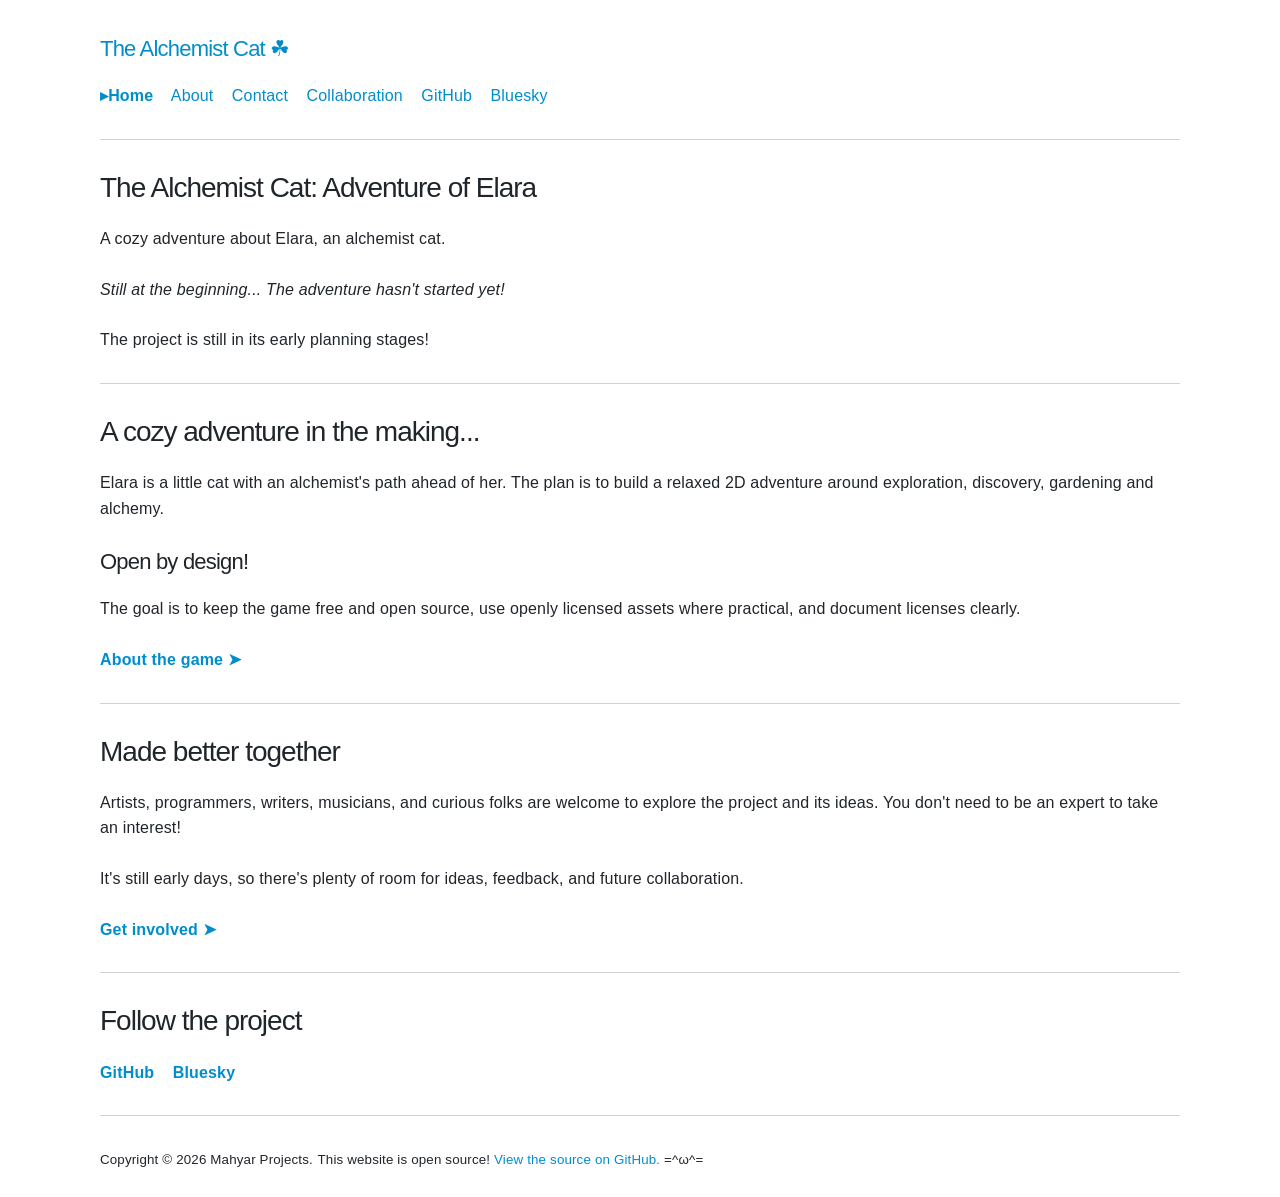
<file: index.html>
<!doctype html>
<html lang="en">
    <head>
        <meta charset="utf-8" />
        <meta name="viewport" content="width=device-width, initial-scale=1" />
        <link rel="icon" href="favicon.ico" />
        <script data-goatcounter="https://alchemistcat.goatcounter.com/count" async src="//gc.zgo.at/count.js"></script>
        <title>The Alchemist Cat: Adventure of Elara</title>
        <link rel="stylesheet" href="milligram.css" />
        <link rel="stylesheet" href="palette.css" />
    </head>

    <body>
        <header>
            <div class="container">
                <br />

                <h4>
                    <a href="index.html">The Alchemist Cat ☘</a>
                </h4>

                <nav aria-label="Main navigation">
                    <a href="index.html" aria-current="page"><strong>▸Home</strong></a>
                    &nbsp;&nbsp;
                    <a href="about.html">About</a>
                    &nbsp;&nbsp;
                    <a href="contact.html">Contact</a>
                    &nbsp;&nbsp;
                    <a href="collaborate.html">Collaboration</a>
                    &nbsp;&nbsp;
                    <a href="https://github.com/AlchemistCat">GitHub</a>
                    &nbsp;&nbsp;
                    <a href="https://bsky.app/profile/thealchemistcat.bsky.social">Bluesky</a>
                </nav>

                <hr />
            </div>
        </header>

        <main class="container">
            <h3>The Alchemist Cat: Adventure of Elara</h3>

            <p>A cozy adventure about Elara, an alchemist cat.</p>

            <p>
                <em> Still at the beginning... The adventure hasn't started yet! </em>
            </p>

            <p>The project is still in its early planning stages!</p>

            <hr />

            <h3>A cozy adventure in the making...</h3>

            <p>
                Elara is a little cat with an alchemist's path ahead of her. The plan is to build a relaxed 2D adventure
                around exploration, discovery, gardening and alchemy.
            </p>

            <h4>Open by design!</h4>

            <p>
                The goal is to keep the game free and open source, use openly licensed assets where practical, and
                document licenses clearly.
            </p>

            <p>
                <a href="about.html"><strong>About the game ➤</strong></a>
            </p>

            <hr />

            <h3>Made better together</h3>

            <p>
                Artists, programmers, writers, musicians, and curious folks are welcome to explore the project and its
                ideas. You don't need to be an expert to take an interest!
            </p>

            <p>It's still early days, so there's plenty of room for ideas, feedback, and future collaboration.</p>

            <p>
                <a href="collaborate.html"><strong>Get involved ➤</strong></a>
            </p>

            <hr />

            <h3>Follow the project</h3>

            <p>
                <a href="https://github.com/AlchemistCat"><strong>GitHub</strong></a>
                &nbsp;&nbsp;
                <a href="https://bsky.app/profile/thealchemistcat.bsky.social"><strong>Bluesky</strong></a>
            </p>
        </main>

        <footer>
            <div class="container">
                <hr />

                <p>
                    <small> Copyright &copy; 2026 Mahyar Projects.</small>
                    <small>
                        This website is open source!
                        <a href="https://github.com/AlchemistCat/AlchemistCat.github.io">View the source on GitHub.</a>
                        =^ω^=</small
                    >
                </p>
            </div>
        </footer>
    </body>
</html>
</file>
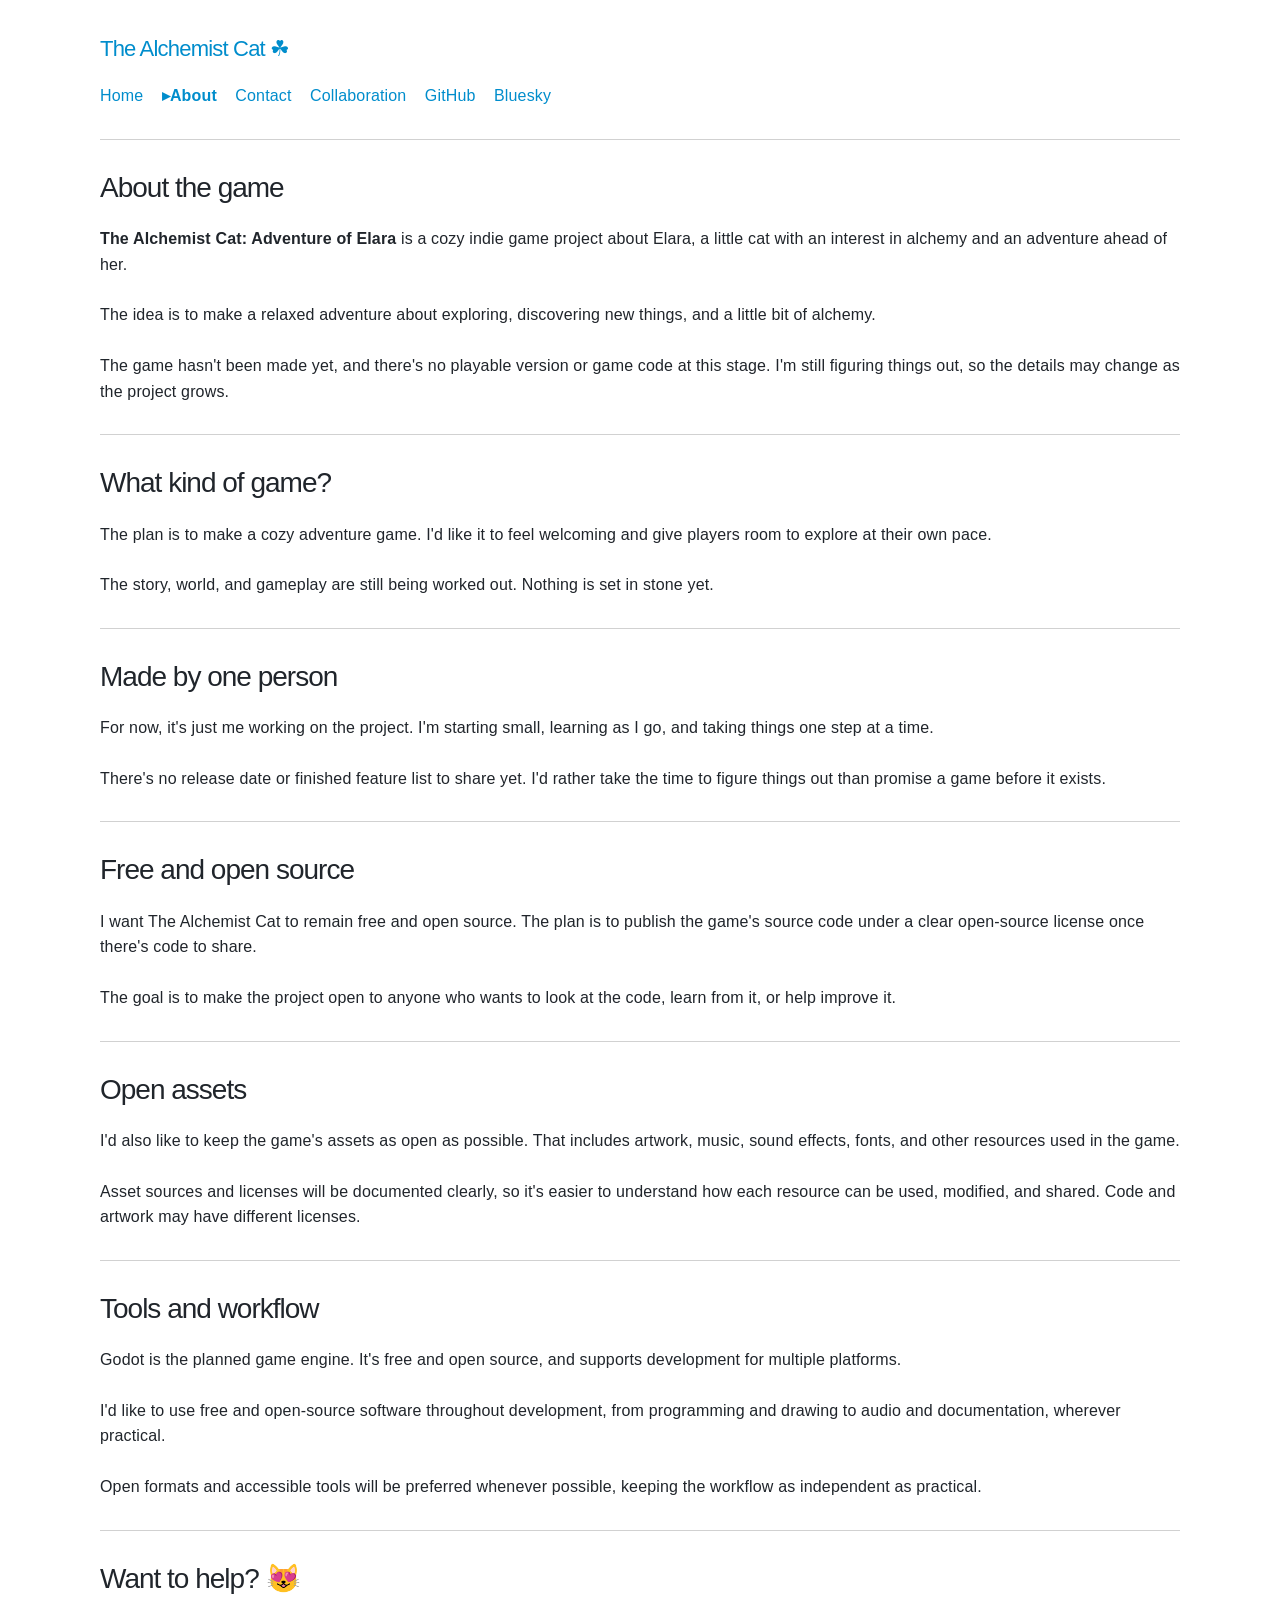
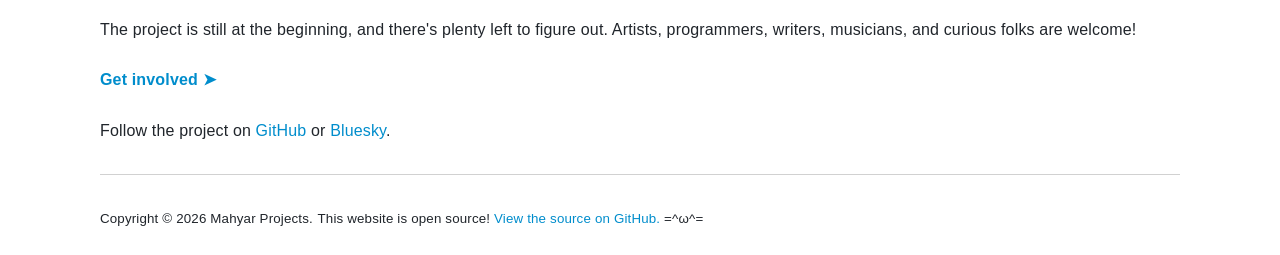
<file: about.html>
<!doctype html>
<html lang="en">
    <head>
        <meta charset="utf-8" />
        <meta name="viewport" content="width=device-width, initial-scale=1" />
        <script data-goatcounter="https://alchemistcat.goatcounter.com/count" async src="//gc.zgo.at/count.js"></script>
        <title>About - The Alchemist Cat</title>
        <link rel="stylesheet" href="milligram.css" />
        <link rel="stylesheet" href="palette.css" />
    </head>

    <body>
        <header>
            <div class="container">
                <br />

                <h4>
                    <a href="index.html">The Alchemist Cat ☘</a>
                </h4>

                <nav aria-label="Main navigation">
                    <a href="index.html">Home</a>
                    &nbsp;&nbsp;
                    <a href="about.html" aria-current="page"><strong>▸About</strong></a>
                    &nbsp;&nbsp;
                    <a href="contact.html">Contact</a>
                    &nbsp;&nbsp;
                    <a href="collaborate.html">Collaboration</a>
                    &nbsp;&nbsp;
                    <a href="https://github.com/AlchemistCat">GitHub</a>
                    &nbsp;&nbsp;
                    <a href="https://bsky.app/profile/thealchemistcat.bsky.social">Bluesky</a>
                </nav>

                <hr />
            </div>
        </header>

        <main class="container">
            <h3>About the game</h3>

            <p>
                <strong>The Alchemist Cat: Adventure of Elara</strong>
                is a cozy indie game project about Elara, a little cat with an interest in alchemy and an adventure
                ahead of her.
            </p>

            <p>
                The idea is to make a relaxed adventure about exploring, discovering new things, and a little bit of
                alchemy.
            </p>

            <p>
                The game hasn't been made yet, and there's no playable version or game code at this stage. I'm still
                figuring things out, so the details may change as the project grows.
            </p>

            <hr />

            <h3>What kind of game?</h3>

            <p>
                The plan is to make a cozy adventure game. I'd like it to feel welcoming and give players room to
                explore at their own pace.
            </p>

            <p>The story, world, and gameplay are still being worked out. Nothing is set in stone yet.</p>

            <hr />

            <h3>Made by one person</h3>

            <p>
                For now, it's just me working on the project. I'm starting small, learning as I go, and taking things
                one step at a time.
            </p>

            <p>
                There's no release date or finished feature list to share yet. I'd rather take the time to figure things
                out than promise a game before it exists.
            </p>

            <hr />

            <h3>Free and open source</h3>

            <p>
                I want The Alchemist Cat to remain free and open source. The plan is to publish the game's source code
                under a clear open-source license once there's code to share.
            </p>

            <p>
                The goal is to make the project open to anyone who wants to look at the code, learn from it, or help
                improve it.
            </p>

            <hr />

            <h3>Open assets</h3>

            <p>
                I'd also like to keep the game's assets as open as possible. That includes artwork, music, sound
                effects, fonts, and other resources used in the game.
            </p>

            <p>
                Asset sources and licenses will be documented clearly, so it's easier to understand how each resource
                can be used, modified, and shared. Code and artwork may have different licenses.
            </p>

            <hr />

            <h3>Tools and workflow</h3>

            <p>
                Godot is the planned game engine. It's free and open source, and supports development for multiple
                platforms.
            </p>

            <p>
                I'd like to use free and open-source software throughout development, from programming and drawing to
                audio and documentation, wherever practical.
            </p>

            <p>
                Open formats and accessible tools will be preferred whenever possible, keeping the workflow as
                independent as practical.
            </p>

            <hr />

            <h3>Want to help? 😻</h3>

            <p>
                The project is still at the beginning, and there's plenty left to figure out. Artists, programmers,
                writers, musicians, and curious folks are welcome!
            </p>

            <p>
                <a href="collaborate.html"><strong>Get involved ➤</strong></a>
            </p>

            <p>
                Follow the project on
                <a href="https://github.com/AlchemistCat">GitHub</a>
                or
                <a href="https://bsky.app/profile/thealchemistcat.bsky.social">Bluesky</a>.
            </p>
        </main>

        <footer>
            <div class="container">
                <hr />

                <p>
                    <small> Copyright &copy; 2026 Mahyar Projects.</small>
                    <small>
                        This website is open source!
                        <a href="https://github.com/AlchemistCat/AlchemistCat.github.io">View the source on GitHub.</a>
                        =^ω^=</small
                    >
                </p>
            </div>
        </footer>
    </body>
</html>
</file>
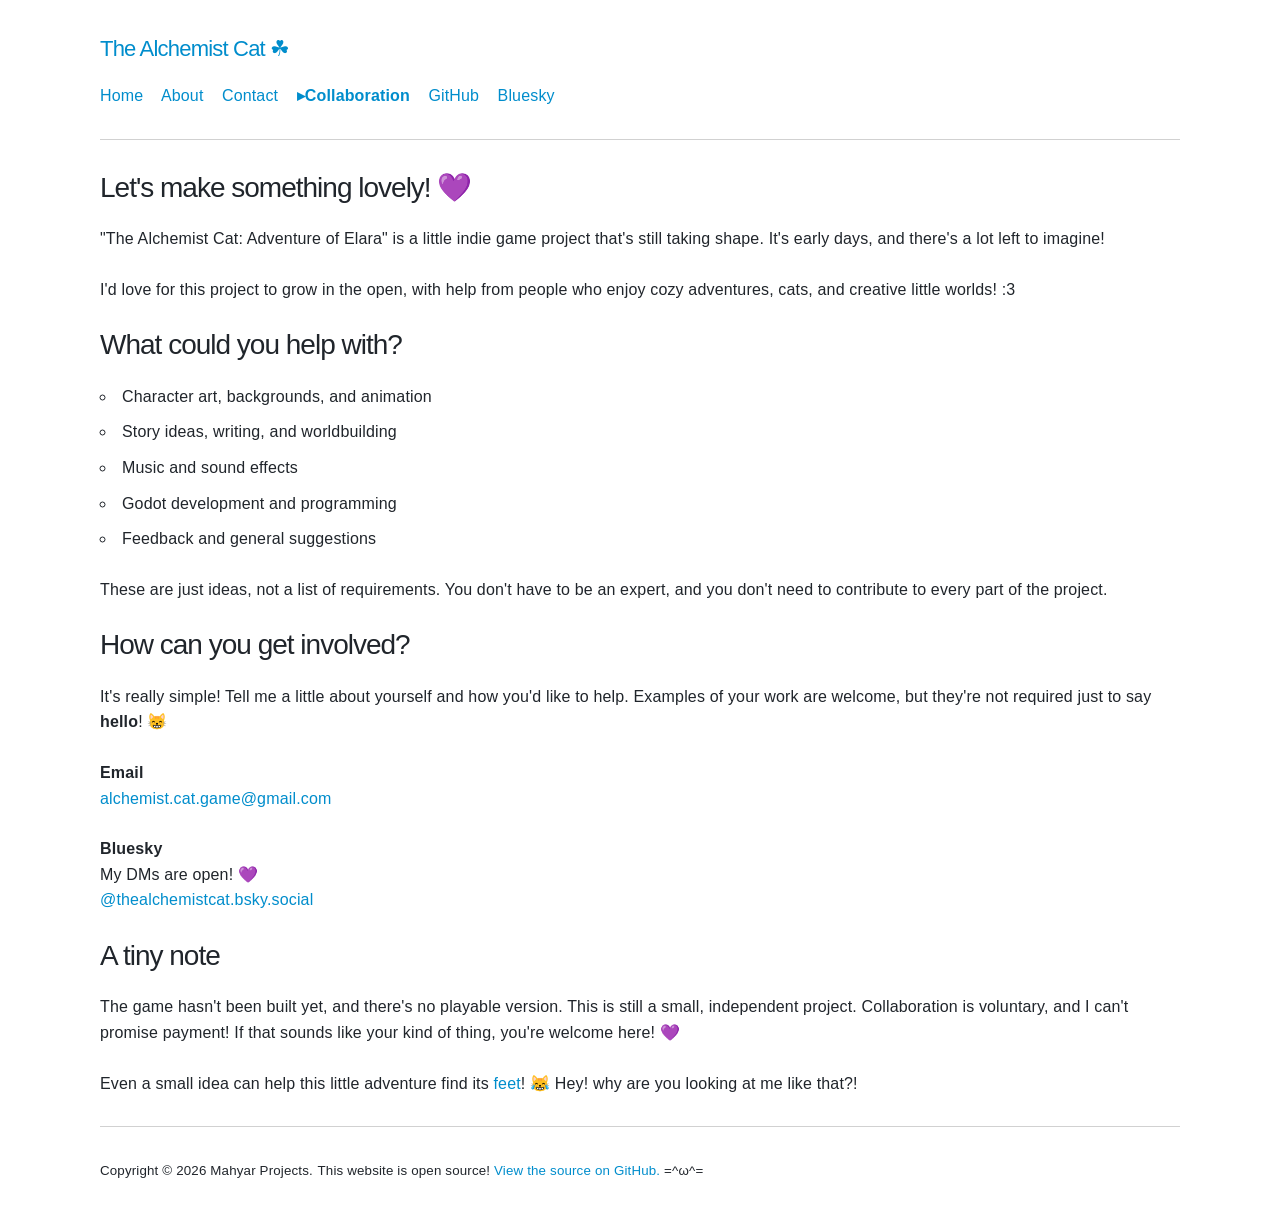
<file: collaborate.html>
<!doctype html>
<html lang="en">
    <head>
        <meta charset="utf-8" />
        <meta name="viewport" content="width=device-width, initial-scale=1" />
        <script data-goatcounter="https://alchemistcat.goatcounter.com/count" async src="//gc.zgo.at/count.js"></script>
        <title>Collaboration - The Alchemist Cat</title>
        <link rel="stylesheet" href="milligram.css" />
        <link rel="stylesheet" href="palette.css" />
    </head>

    <body>
        <header>
            <div class="container">
                <br />

                <h4>
                    <a href="index.html">The Alchemist Cat ☘</a>
                </h4>

                <nav aria-label="Main navigation">
                    <a href="index.html">Home</a>
                    &nbsp;&nbsp;
                    <a href="about.html">About</a>
                    &nbsp;&nbsp;
                    <a href="contact.html">Contact</a>
                    &nbsp;&nbsp;
                    <a href="collaborate.html" aria-current="page"><strong>▸Collaboration</strong></a>
                    &nbsp;&nbsp;
                    <a href="https://github.com/AlchemistCat">GitHub</a>
                    &nbsp;&nbsp;
                    <a href="https://bsky.app/profile/thealchemistcat.bsky.social">Bluesky</a>
                </nav>

                <hr />
            </div>
        </header>

        <main class="container">
            <h3>Let's make something lovely! 💜</h3>

            <p>
                "The Alchemist Cat: Adventure of Elara" is a little indie game project that's still taking shape. It's
                early days, and there's a lot left to imagine!
            </p>

            <p>
                I'd love for this project to grow in the open, with help from people who enjoy cozy adventures, cats,
                and creative little worlds! :3
            </p>

            <h3>What could you help with?</h3>

            <ul>
                <li>Character art, backgrounds, and animation</li>
                <li>Story ideas, writing, and worldbuilding</li>
                <li>Music and sound effects</li>
                <li>Godot development and programming</li>
                <li>Feedback and general suggestions</li>
            </ul>

            <p>
                These are just ideas, not a list of requirements. You don't have to be an expert, and you don't need to
                contribute to every part of the project.
            </p>

            <h3>How can you get involved?</h3>

            <p>
                It's really simple! Tell me a little about yourself and how you'd like to help. Examples of your work
                are welcome, but they're not required just to say
                <strong>hello</strong>! 😸
            </p>

            <p>
                <strong>Email</strong>
                <br />
                <a href="mailto:alchemist.cat.game@gmail.com"> alchemist.cat.game@gmail.com </a>
            </p>

            <p>
                <strong>Bluesky</strong>
                <br />
                My DMs are open! 💜
                <br />
                <a href="https://bsky.app/profile/thealchemistcat.bsky.social"> @thealchemistcat.bsky.social </a>
            </p>

            <h3>A tiny note</h3>

            <p>
                The game hasn't been built yet, and there's no playable version. This is still a small, independent
                project. Collaboration is voluntary, and I can't promise payment! If that sounds like your kind of
                thing, you're welcome here! 💜
            </p>

            <p>
                Even a small idea can help this little adventure find its
                <a href="Elara's_Foot_2026-10-11.png">feet</a>! 😹 Hey! why are you looking at me like that?!
            </p>
        </main>

        <footer>
            <div class="container">
                <hr />

                <p>
                    <small> Copyright &copy; 2026 Mahyar Projects.</small>
                    <small>
                        This website is open source!
                        <a href="https://github.com/AlchemistCat/AlchemistCat.github.io">View the source on GitHub.</a>
                        =^ω^=</small
                    >
                </p>
            </div>
        </footer>
    </body>
</html>
</file>
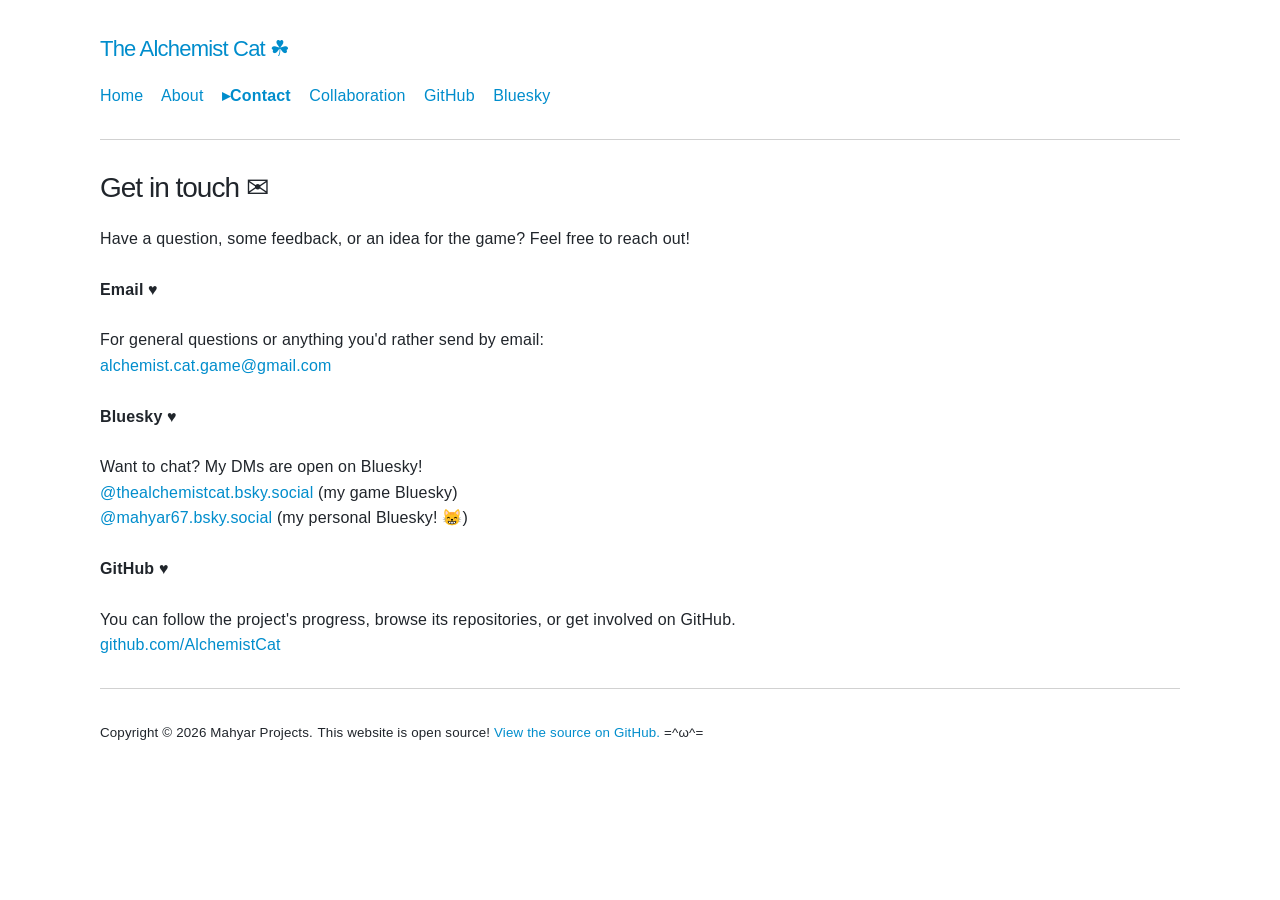
<file: contact.html>
<!doctype html>
<html lang="en">
    <head>
        <meta charset="utf-8" />
        <meta name="viewport" content="width=device-width, initial-scale=1" />
        <script data-goatcounter="https://alchemistcat.goatcounter.com/count" async src="//gc.zgo.at/count.js"></script>
        <title>Contact - The Alchemist Cat</title>
        <link rel="stylesheet" href="milligram.css" />
        <link rel="stylesheet" href="palette.css" />
    </head>

    <body>
        <header>
            <div class="container">
                <br />

                <h4>
                    <a href="index.html">The Alchemist Cat ☘</a>
                </h4>

                <nav aria-label="Main navigation">
                    <a href="index.html">Home</a>
                    &nbsp;&nbsp;
                    <a href="about.html">About</a>
                    &nbsp;&nbsp;
                    <a href="contact.html" aria-current="page"><strong>▸Contact</strong></a>
                    &nbsp;&nbsp;
                    <a href="collaborate.html">Collaboration</a>
                    &nbsp;&nbsp;
                    <a href="https://github.com/AlchemistCat">GitHub</a>
                    &nbsp;&nbsp;
                    <a href="https://bsky.app/profile/thealchemistcat.bsky.social">Bluesky</a>
                </nav>

                <hr />
            </div>
        </header>

        <main class="container">
            <h3>Get in touch ✉</h3>

            <p>Have a question, some feedback, or an idea for the game? Feel free to reach out!</p>

            <p><strong>Email ♥</strong></p>

            <p>
                For general questions or anything you'd rather send by email:
                <br />
                <a href="mailto:alchemist.cat.game@gmail.com"> alchemist.cat.game@gmail.com </a>
            </p>

            <p><strong>Bluesky ♥</strong></p>

            <p>
                Want to chat? My DMs are open on Bluesky!
                <br />
                <a href="https://bsky.app/profile/thealchemistcat.bsky.social"> @thealchemistcat.bsky.social </a> (my
                game Bluesky)
                <br />
                <a href="https://bsky.app/profile/mahyar67.bsky.social"> @mahyar67.bsky.social </a>
                (my personal Bluesky! 😸)
            </p>

            <p><strong>GitHub ♥</strong></p>

            <p>
                You can follow the project's progress, browse its repositories, or get involved on GitHub.
                <br />
                <a href="https://github.com/AlchemistCat"> github.com/AlchemistCat </a>
            </p>
        </main>

        <footer>
            <div class="container">
                <hr />

                <p>
                    <small> Copyright &copy; 2026 Mahyar Projects.</small>
                    <small>
                        This website is open source!
                        <a href="https://github.com/AlchemistCat/AlchemistCat.github.io">View the source on GitHub.</a>
                        =^ω^=</small
                    >
                </p>
            </div>
        </footer>
    </body>
</html>
</file>
<file: milligram.css>
/*!
  * Milligram v1.4.1
  * https://milligram.io
  *
  * Copyright (c) 2020 CJ Patoilo
  * Licensed under the MIT license
 */

*,
*:after,
*:before {
  box-sizing: inherit;
}

html {
  box-sizing: border-box;
  font-size: 62.5%;
}

body {
  color: #606c76;
  font-family: 'Roboto', 'Helvetica Neue', 'Helvetica', 'Arial', sans-serif;
  font-size: 1.6em;
  font-weight: 300;
  letter-spacing: .01em;
  line-height: 1.6;
}

blockquote {
  border-left: 0.3rem solid #d1d1d1;
  margin-left: 0;
  margin-right: 0;
  padding: 1rem 1.5rem;
}

blockquote *:last-child {
  margin-bottom: 0;
}

.button,
button,
input[type='button'],
input[type='reset'],
input[type='submit'] {
  background-color: #9b4dca;
  border: 0.1rem solid #9b4dca;
  border-radius: .4rem;
  color: #fff;
  cursor: pointer;
  display: inline-block;
  font-size: 1.1rem;
  font-weight: 700;
  height: 3.8rem;
  letter-spacing: .1rem;
  line-height: 3.8rem;
  padding: 0 3.0rem;
  text-align: center;
  text-decoration: none;
  text-transform: uppercase;
  white-space: nowrap;
}

.button:focus, .button:hover,
button:focus,
button:hover,
input[type='button']:focus,
input[type='button']:hover,
input[type='reset']:focus,
input[type='reset']:hover,
input[type='submit']:focus,
input[type='submit']:hover {
  background-color: #606c76;
  border-color: #606c76;
  color: #fff;
  outline: 0;
}

.button[disabled],
button[disabled],
input[type='button'][disabled],
input[type='reset'][disabled],
input[type='submit'][disabled] {
  cursor: default;
  opacity: .5;
}

.button[disabled]:focus, .button[disabled]:hover,
button[disabled]:focus,
button[disabled]:hover,
input[type='button'][disabled]:focus,
input[type='button'][disabled]:hover,
input[type='reset'][disabled]:focus,
input[type='reset'][disabled]:hover,
input[type='submit'][disabled]:focus,
input[type='submit'][disabled]:hover {
  background-color: #9b4dca;
  border-color: #9b4dca;
}

.button.button-outline,
button.button-outline,
input[type='button'].button-outline,
input[type='reset'].button-outline,
input[type='submit'].button-outline {
  background-color: transparent;
  color: #9b4dca;
}

.button.button-outline:focus, .button.button-outline:hover,
button.button-outline:focus,
button.button-outline:hover,
input[type='button'].button-outline:focus,
input[type='button'].button-outline:hover,
input[type='reset'].button-outline:focus,
input[type='reset'].button-outline:hover,
input[type='submit'].button-outline:focus,
input[type='submit'].button-outline:hover {
  background-color: transparent;
  border-color: #606c76;
  color: #606c76;
}

.button.button-outline[disabled]:focus, .button.button-outline[disabled]:hover,
button.button-outline[disabled]:focus,
button.button-outline[disabled]:hover,
input[type='button'].button-outline[disabled]:focus,
input[type='button'].button-outline[disabled]:hover,
input[type='reset'].button-outline[disabled]:focus,
input[type='reset'].button-outline[disabled]:hover,
input[type='submit'].button-outline[disabled]:focus,
input[type='submit'].button-outline[disabled]:hover {
  border-color: inherit;
  color: #9b4dca;
}

.button.button-clear,
button.button-clear,
input[type='button'].button-clear,
input[type='reset'].button-clear,
input[type='submit'].button-clear {
  background-color: transparent;
  border-color: transparent;
  color: #9b4dca;
}

.button.button-clear:focus, .button.button-clear:hover,
button.button-clear:focus,
button.button-clear:hover,
input[type='button'].button-clear:focus,
input[type='button'].button-clear:hover,
input[type='reset'].button-clear:focus,
input[type='reset'].button-clear:hover,
input[type='submit'].button-clear:focus,
input[type='submit'].button-clear:hover {
  background-color: transparent;
  border-color: transparent;
  color: #606c76;
}

.button.button-clear[disabled]:focus, .button.button-clear[disabled]:hover,
button.button-clear[disabled]:focus,
button.button-clear[disabled]:hover,
input[type='button'].button-clear[disabled]:focus,
input[type='button'].button-clear[disabled]:hover,
input[type='reset'].button-clear[disabled]:focus,
input[type='reset'].button-clear[disabled]:hover,
input[type='submit'].button-clear[disabled]:focus,
input[type='submit'].button-clear[disabled]:hover {
  color: #9b4dca;
}

code {
  background: #f4f5f6;
  border-radius: .4rem;
  font-size: 86%;
  margin: 0 .2rem;
  padding: .2rem .5rem;
  white-space: nowrap;
}

pre {
  background: #f4f5f6;
  border-left: 0.3rem solid #9b4dca;
  overflow-y: hidden;
}

pre > code {
  border-radius: 0;
  display: block;
  padding: 1rem 1.5rem;
  white-space: pre;
}

hr {
  border: 0;
  border-top: 0.1rem solid #f4f5f6;
  margin: 3.0rem 0;
}

input[type='color'],
input[type='date'],
input[type='datetime'],
input[type='datetime-local'],
input[type='email'],
input[type='month'],
input[type='number'],
input[type='password'],
input[type='search'],
input[type='tel'],
input[type='text'],
input[type='url'],
input[type='week'],
input:not([type]),
textarea,
select {
  -webkit-appearance: none;
  background-color: transparent;
  border: 0.1rem solid #d1d1d1;
  border-radius: .4rem;
  box-shadow: none;
  box-sizing: inherit;
  height: 3.8rem;
  padding: .6rem 1.0rem .7rem;
  width: 100%;
}

input[type='color']:focus,
input[type='date']:focus,
input[type='datetime']:focus,
input[type='datetime-local']:focus,
input[type='email']:focus,
input[type='month']:focus,
input[type='number']:focus,
input[type='password']:focus,
input[type='search']:focus,
input[type='tel']:focus,
input[type='text']:focus,
input[type='url']:focus,
input[type='week']:focus,
input:not([type]):focus,
textarea:focus,
select:focus {
  border-color: #9b4dca;
  outline: 0;
}

select {
  background: url('data:image/svg+xml;utf8,<svg xmlns="http://www.w3.org/2000/svg" viewBox="0 0 30 8" width="30"><path fill="%23d1d1d1" d="M0,0l6,8l6-8"/></svg>') center right no-repeat;
  padding-right: 3.0rem;
}

select:focus {
  background-image: url('data:image/svg+xml;utf8,<svg xmlns="http://www.w3.org/2000/svg" viewBox="0 0 30 8" width="30"><path fill="%239b4dca" d="M0,0l6,8l6-8"/></svg>');
}

select[multiple] {
  background: none;
  height: auto;
}

textarea {
  min-height: 6.5rem;
}

label,
legend {
  display: block;
  font-size: 1.6rem;
  font-weight: 700;
  margin-bottom: .5rem;
}

fieldset {
  border-width: 0;
  padding: 0;
}

input[type='checkbox'],
input[type='radio'] {
  display: inline;
}

.label-inline {
  display: inline-block;
  font-weight: normal;
  margin-left: .5rem;
}

.container {
  margin: 0 auto;
  max-width: 112.0rem;
  padding: 0 2.0rem;
  position: relative;
  width: 100%;
}

.row {
  display: flex;
  flex-direction: column;
  padding: 0;
  width: 100%;
}

.row.row-no-padding {
  padding: 0;
}

.row.row-no-padding > .column {
  padding: 0;
}

.row.row-wrap {
  flex-wrap: wrap;
}

.row.row-top {
  align-items: flex-start;
}

.row.row-bottom {
  align-items: flex-end;
}

.row.row-center {
  align-items: center;
}

.row.row-stretch {
  align-items: stretch;
}

.row.row-baseline {
  align-items: baseline;
}

.row .column {
  display: block;
  flex: 1 1 auto;
  margin-left: 0;
  max-width: 100%;
  width: 100%;
}

.row .column.column-offset-10 {
  margin-left: 10%;
}

.row .column.column-offset-20 {
  margin-left: 20%;
}

.row .column.column-offset-25 {
  margin-left: 25%;
}

.row .column.column-offset-33, .row .column.column-offset-34 {
  margin-left: 33.3333%;
}

.row .column.column-offset-40 {
  margin-left: 40%;
}

.row .column.column-offset-50 {
  margin-left: 50%;
}

.row .column.column-offset-60 {
  margin-left: 60%;
}

.row .column.column-offset-66, .row .column.column-offset-67 {
  margin-left: 66.6666%;
}

.row .column.column-offset-75 {
  margin-left: 75%;
}

.row .column.column-offset-80 {
  margin-left: 80%;
}

.row .column.column-offset-90 {
  margin-left: 90%;
}

.row .column.column-10 {
  flex: 0 0 10%;
  max-width: 10%;
}

.row .column.column-20 {
  flex: 0 0 20%;
  max-width: 20%;
}

.row .column.column-25 {
  flex: 0 0 25%;
  max-width: 25%;
}

.row .column.column-33, .row .column.column-34 {
  flex: 0 0 33.3333%;
  max-width: 33.3333%;
}

.row .column.column-40 {
  flex: 0 0 40%;
  max-width: 40%;
}

.row .column.column-50 {
  flex: 0 0 50%;
  max-width: 50%;
}

.row .column.column-60 {
  flex: 0 0 60%;
  max-width: 60%;
}

.row .column.column-66, .row .column.column-67 {
  flex: 0 0 66.6666%;
  max-width: 66.6666%;
}

.row .column.column-75 {
  flex: 0 0 75%;
  max-width: 75%;
}

.row .column.column-80 {
  flex: 0 0 80%;
  max-width: 80%;
}

.row .column.column-90 {
  flex: 0 0 90%;
  max-width: 90%;
}

.row .column .column-top {
  align-self: flex-start;
}

.row .column .column-bottom {
  align-self: flex-end;
}

.row .column .column-center {
  align-self: center;
}

@media (min-width: 40rem) {
  .row {
    flex-direction: row;
    margin-left: -1.0rem;
    width: calc(100% + 2.0rem);
  }
  .row .column {
    margin-bottom: inherit;
    padding: 0 1.0rem;
  }
}

a {
  color: #9b4dca;
  text-decoration: none;
}

a:focus, a:hover {
  color: #606c76;
}

dl,
ol,
ul {
  list-style: none;
  margin-top: 0;
  padding-left: 0;
}

dl dl,
dl ol,
dl ul,
ol dl,
ol ol,
ol ul,
ul dl,
ul ol,
ul ul {
  font-size: 90%;
  margin: 1.5rem 0 1.5rem 3.0rem;
}

ol {
  list-style: decimal inside;
}

ul {
  list-style: circle inside;
}

.button,
button,
dd,
dt,
li {
  margin-bottom: 1.0rem;
}

fieldset,
input,
select,
textarea {
  margin-bottom: 1.5rem;
}

blockquote,
dl,
figure,
form,
ol,
p,
pre,
table,
ul {
  margin-bottom: 2.5rem;
}

table {
  border-spacing: 0;
  display: block;
  overflow-x: auto;
  text-align: left;
  width: 100%;
}

td,
th {
  border-bottom: 0.1rem solid #e1e1e1;
  padding: 1.2rem 1.5rem;
}

td:first-child,
th:first-child {
  padding-left: 0;
}

td:last-child,
th:last-child {
  padding-right: 0;
}

@media (min-width: 40rem) {
  table {
    display: table;
    overflow-x: initial;
  }
}

b,
strong {
  font-weight: bold;
}

p {
  margin-top: 0;
}

h1,
h2,
h3,
h4,
h5,
h6 {
  font-weight: 300;
  letter-spacing: -.1rem;
  margin-bottom: 2.0rem;
  margin-top: 0;
}

h1 {
  font-size: 4.6rem;
  line-height: 1.2;
}

h2 {
  font-size: 3.6rem;
  line-height: 1.25;
}

h3 {
  font-size: 2.8rem;
  line-height: 1.3;
}

h4 {
  font-size: 2.2rem;
  letter-spacing: -.08rem;
  line-height: 1.35;
}

h5 {
  font-size: 1.8rem;
  letter-spacing: -.05rem;
  line-height: 1.5;
}

h6 {
  font-size: 1.6rem;
  letter-spacing: 0;
  line-height: 1.4;
}

img {
  max-width: 100%;
}

.clearfix:after {
  clear: both;
  content: ' ';
  display: table;
}

.float-left {
  float: left;
}

.float-right {
  float: right;
}

/*# sourceMappingURL=milligram.css.map */
</file>
<file: palette.css>
/* my color palette */

:root {
    color-scheme: light;

    --page-bg: #ffffff;
    --text-color: #20252b;
    --link-color: #008dcc;
    --link-hover: #006b9b;
    --button-bg: #00aff0;
    --button-hover: #008cc3;
    --button-text: #ffffff;
}

@media (prefers-color-scheme: dark) {
    :root {
        color-scheme: dark;

        --page-bg: #101419;
        --text-color: #e6e8eb;
        --link-color: #36c5ff;
        --link-hover: #8bdcff;
        --button-bg: #00aff0;
        --button-hover: #008cc3;
        --button-text: #ffffff;
    }
}

/* Page */

body {
    background-color: var(--page-bg);
    color: var(--text-color);
}

/* links */

a {
    color: var(--link-color);
}

a:hover,
a:focus {
    color: var(--link-hover);
}

/* horizontal rules */

hr {
    border: 0;
    border-top: 0.1rem solid #d1d1d1;
}

@media (prefers-color-scheme: dark) {
    hr {
        border-top-color: #3a424b;
    }
}
</file>
